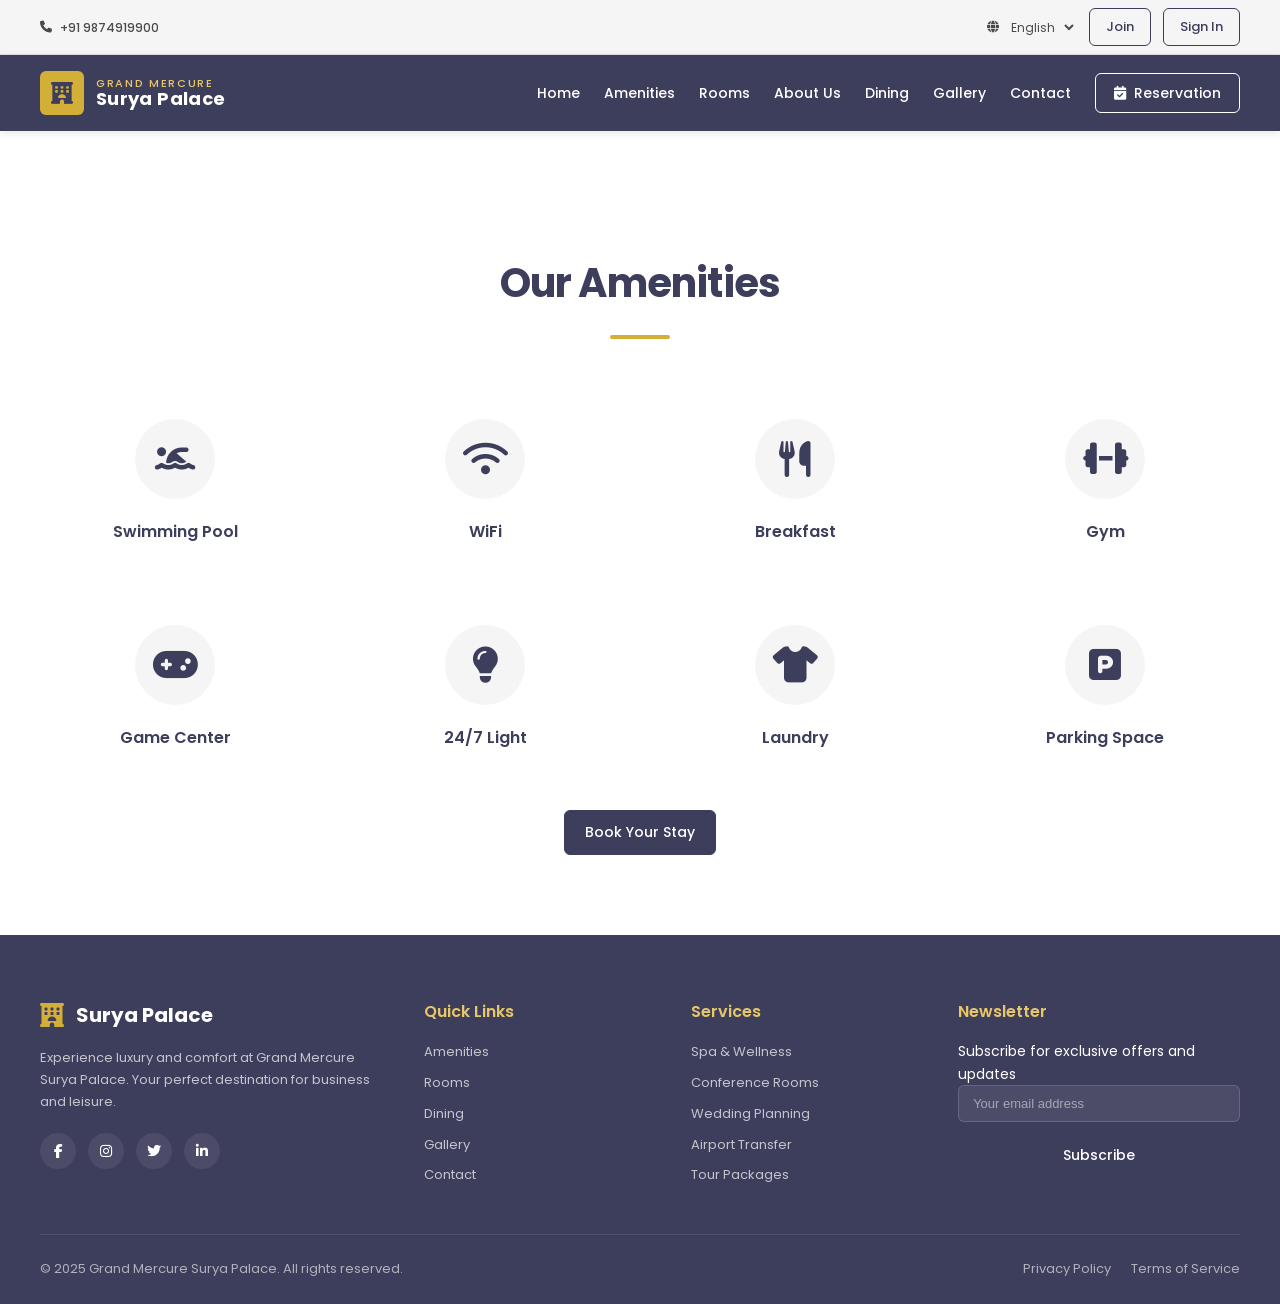
<file: amenities.html>
<!doctype html>
<html lang="en">
  <head>
    <meta charset="UTF-8" />
    <meta name="viewport" content="width=device-width, initial-scale=1.0" />
    <title>Amenities - Grand Mercure Surya Palace</title>
    <link rel="preconnect" href="https://fonts.googleapis.com" />
    <link rel="preconnect" href="https://fonts.gstatic.com" crossorigin />
    <link
      href="https://fonts.googleapis.com/css2?family=Poppins:wght@300;400;500;600;700&display=swap"
      rel="stylesheet"
    />
    <link
      rel="stylesheet"
      href="https://cdnjs.cloudflare.com/ajax/libs/font-awesome/6.4.0/css/all.min.css"
    />
    <link rel="stylesheet" href="style.css" />
  </head>
  <body>
    <!-- Top Bar -->
    <div class="top-bar">
      <div class="container top-bar-inner">
        <div class="top-bar-left">
          <a href="tel:+919874919900" class="phone-link">
            <i class="fas fa-phone"></i>
            +91 9874919900
          </a>
        </div>
        <div class="top-bar-right">
          <div class="language-selector">
            <i class="fas fa-globe"></i>
            <select aria-label="Select language">
              <option value="en">English</option>
              <option value="hi">Hindi</option>
              <option value="gu">Gujarati</option>
            </select>
          </div>
          <button class="btn btn-outline btn-sm">Join</button>
          <button class="btn btn-outline btn-sm">Sign In</button>
        </div>
      </div>
    </div>

    <!-- Main Header & Navigation -->
    <header class="main-header">
      <div class="container header-inner">
        <a href="index.html" class="logo">
          <span class="logo-icon"><i class="fas fa-hotel"></i></span>
          <span class="logo-text">
            <span class="logo-brand">Grand Mercure</span>
            <span class="logo-name">Surya Palace</span>
          </span>
        </a>
        <nav class="main-nav" id="mainNav">
          <a href="index.html" class="nav-link">Home</a>
          <a href="amenities.html" class="nav-link">Amenities</a>
          <a href="accommodation.html" class="nav-link">Rooms</a>
          <a href="services.html" class="nav-link">About Us</a>
          <a href="dining.html" class="nav-link">Dining</a>
          <a href="gallery.html" class="nav-link">Gallery</a>
          <a href="contact.html" class="nav-link">Contact</a>
          <a href="index.html#booking" class="btn btn-reservation">
            <i class="fas fa-calendar-check"></i>
            Reservation
          </a>
        </nav>
        <button
          class="mobile-menu-btn"
          id="mobileMenuBtn"
          aria-label="Toggle menu"
          aria-expanded="false"
        >
          <span class="hamburger"></span>
        </button>
      </div>
    </header>

    <!-- Our Amenities Section -->
    <section class="section amenities-section" id="amenities">
      <div class="container">
        <div class="section-header">
          <h2 class="section-title">Our Amenities</h2>
          <div class="title-underline"></div>
        </div>
        <div class="amenities-grid">
          <div class="amenity-card">
            <div class="amenity-icon">
              <i class="fas fa-person-swimming"></i>
            </div>
            <span class="amenity-label">Swimming Pool</span>
          </div>
          <div class="amenity-card">
            <div class="amenity-icon">
              <i class="fas fa-wifi"></i>
            </div>
            <span class="amenity-label">WiFi</span>
          </div>
          <div class="amenity-card">
            <div class="amenity-icon">
              <i class="fas fa-utensils"></i>
            </div>
            <span class="amenity-label">Breakfast</span>
          </div>
          <div class="amenity-card">
            <div class="amenity-icon">
              <i class="fas fa-dumbbell"></i>
            </div>
            <span class="amenity-label">Gym</span>
          </div>
          <div class="amenity-card">
            <div class="amenity-icon">
              <i class="fas fa-gamepad"></i>
            </div>
            <span class="amenity-label">Game Center</span>
          </div>
          <div class="amenity-card">
            <div class="amenity-icon">
              <i class="fas fa-lightbulb"></i>
            </div>
            <span class="amenity-label">24/7 Light</span>
          </div>
          <div class="amenity-card">
            <div class="amenity-icon">
              <i class="fas fa-shirt"></i>
            </div>
            <span class="amenity-label">Laundry</span>
          </div>
          <div class="amenity-card">
            <div class="amenity-icon">
              <i class="fas fa-square-parking"></i>
            </div>
            <span class="amenity-label">Parking Space</span>
          </div>
        </div>
        <div class="section-cta">
          <a href="index.html#booking" class="btn btn-primary">Book Your Stay</a>
        </div>
      </div>
    </section>

    <!-- Footer -->
    <footer class="site-footer">
      <div class="container">
        <div class="footer-grid">
          <div class="footer-col">
            <div class="footer-logo">
              <i class="fas fa-hotel"></i>
              <span>Surya Palace</span>
            </div>
            <p class="footer-desc">
              Experience luxury and comfort at Grand Mercure Surya Palace. Your
              perfect destination for business and leisure.
            </p>
            <div class="footer-social">
              <a href="#" aria-label="Facebook"><i class="fab fa-facebook-f"></i></a>
              <a href="#" aria-label="Instagram"><i class="fab fa-instagram"></i></a>
              <a href="#" aria-label="Twitter"><i class="fab fa-twitter"></i></a>
              <a href="#" aria-label="LinkedIn"><i class="fab fa-linkedin-in"></i></a>
            </div>
          </div>
          <div class="footer-col">
            <h4>Quick Links</h4>
            <ul class="footer-links">
              <li><a href="amenities.html">Amenities</a></li>
              <li><a href="accommodation.html">Rooms</a></li>
              <li><a href="dining.html">Dining</a></li>
              <li><a href="gallery.html">Gallery</a></li>
              <li><a href="contact.html">Contact</a></li>
            </ul>
          </div>
          <div class="footer-col">
            <h4>Services</h4>
            <ul class="footer-links">
              <li><a href="#">Spa & Wellness</a></li>
              <li><a href="#">Conference Rooms</a></li>
              <li><a href="#">Wedding Planning</a></li>
              <li><a href="#">Airport Transfer</a></li>
              <li><a href="#">Tour Packages</a></li>
            </ul>
          </div>
          <div class="footer-col">
            <h4>Newsletter</h4>
            <p>Subscribe for exclusive offers and updates</p>
            <form class="newsletter-form">
              <input type="email" placeholder="Your email address" required />
              <button type="submit" class="btn btn-primary">Subscribe</button>
            </form>
          </div>
        </div>
        <div class="footer-bottom">
          <p>&copy; 2025 Grand Mercure Surya Palace. All rights reserved.</p>
          <div class="footer-legal">
            <a href="#">Privacy Policy</a>
            <a href="#">Terms of Service</a>
          </div>
        </div>
      </div>
    </footer>

    <script src="script.js"></script>
  </body>
</html>
</file>
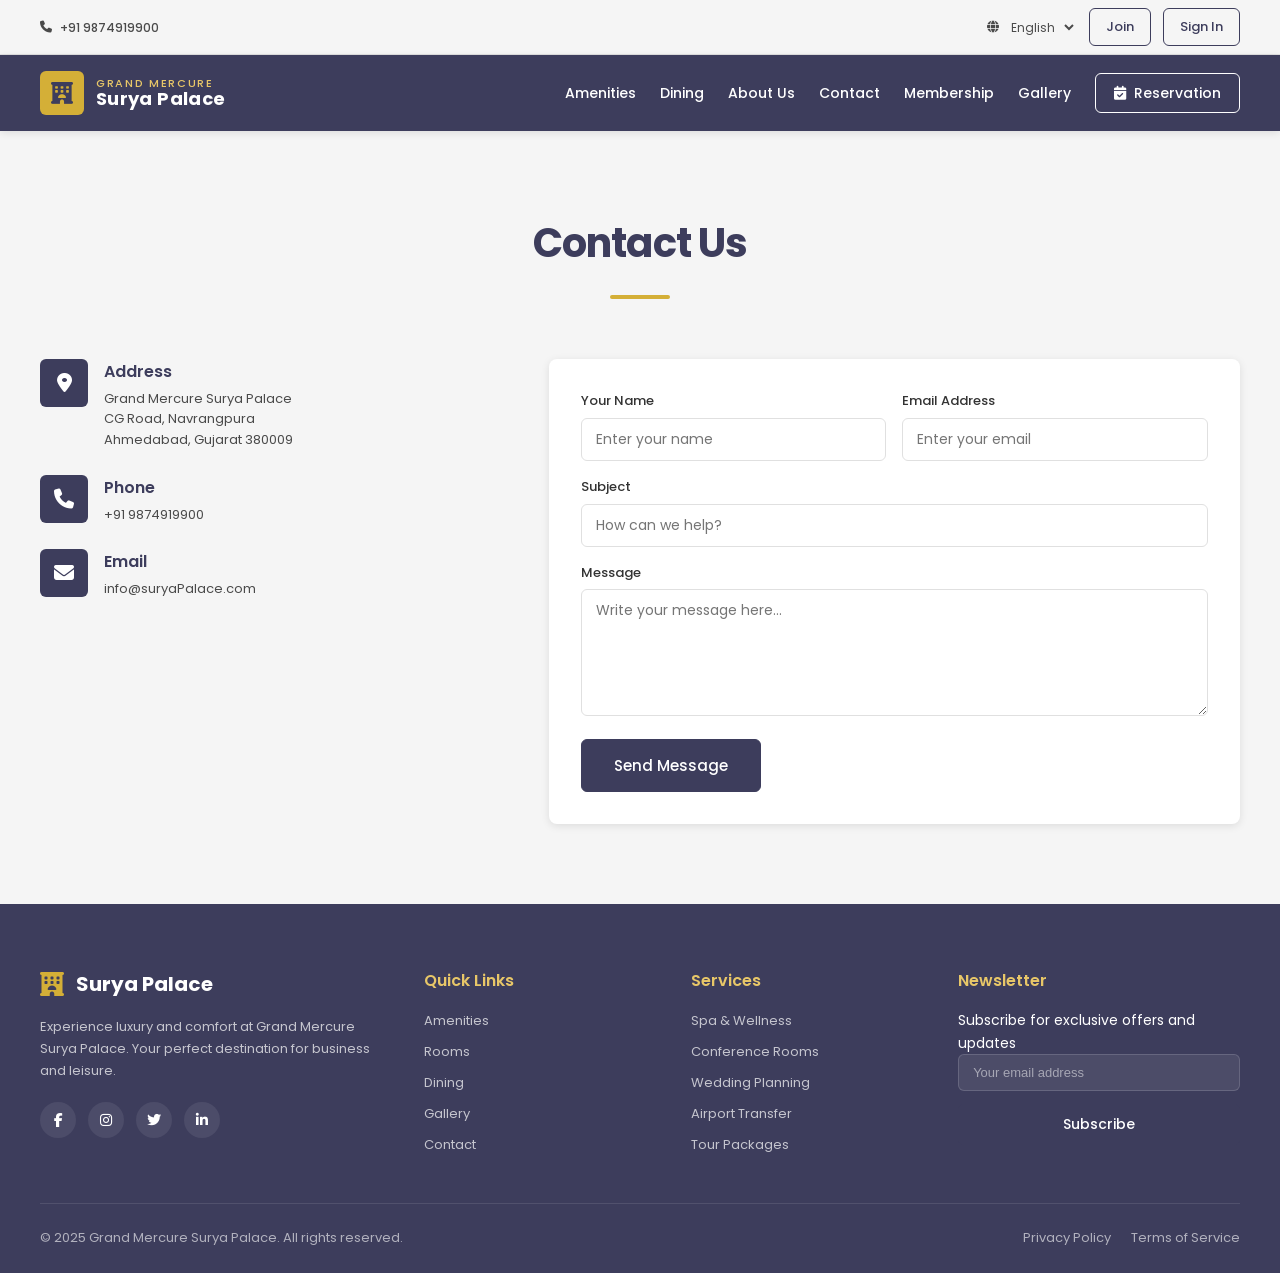
<file: contact.html>
<!doctype html>
<html lang="en">
  <head>
    <meta charset="UTF-8" />
    <meta name="viewport" content="width=device-width, initial-scale=1.0" />
    <title>Contact Us - Grand Mercure Surya Palace</title>
    <link rel="preconnect" href="https://fonts.googleapis.com" />
    <link rel="preconnect" href="https://fonts.gstatic.com" crossorigin />
    <link
      href="https://fonts.googleapis.com/css2?family=Poppins:wght@300;400;500;600;700&display=swap"
      rel="stylesheet"
    />
    <link
      rel="stylesheet"
      href="https://cdnjs.cloudflare.com/ajax/libs/font-awesome/6.4.0/css/all.min.css"
    />
    <link rel="stylesheet" href="style.css" />
  </head>
  <body>
    <!-- Top Bar -->
    <div class="top-bar">
      <div class="container top-bar-inner">
        <div class="top-bar-left">
          <a href="tel:+919874919900" class="phone-link">
            <i class="fas fa-phone"></i>
            +91 9874919900
          </a>
        </div>
        <div class="top-bar-right">
          <div class="language-selector">
            <i class="fas fa-globe"></i>
            <select aria-label="Select language">
              <option value="en">English</option>
              <option value="hi">Hindi</option>
              <option value="gu">Gujarati</option>
            </select>
          </div>
          <button class="btn btn-outline btn-sm">Join</button>
          <button class="btn btn-outline btn-sm">Sign In</button>
        </div>
      </div>
    </div>

    <!-- Main Header & Navigation -->
    <header class="main-header">
      <div class="container header-inner">
        <a href="#" class="logo">
          <span class="logo-icon"><i class="fas fa-hotel"></i></span>
          <span class="logo-text">
            <span class="logo-brand">Grand Mercure</span>
            <span class="logo-name">Surya Palace</span>
          </span>
        </a>
        <nav class="main-nav" id="mainNav">
          <a href="#amenities" class="nav-link">Amenities</a>
          <a href="#dining" class="nav-link">Dining</a>
          <a href="#about" class="nav-link">About Us</a>
          <a href="#contact" class="nav-link">Contact</a>
          <a href="#membership" class="nav-link">Membership</a>
          <a href="#gallery" class="nav-link">Gallery</a>
          <a href="#booking" class="btn btn-reservation">
            <i class="fas fa-calendar-check"></i>
            Reservation
          </a>
        </nav>
        <button
          class="mobile-menu-btn"
          id="mobileMenuBtn"
          aria-label="Toggle menu"
          aria-expanded="false"
        >
          <span class="hamburger"></span>
        </button>
      </div>
    </header>

    <!-- Contact Section -->
    <section class="section contact-section" id="contact">
      <div class="container">
        <div class="section-header">
          <h2 class="section-title">Contact Us</h2>
          <div class="title-underline"></div>
        </div>
        <div class="contact-grid">
          <div class="contact-info">
            <div class="contact-item">
              <div class="contact-icon">
                <i class="fas fa-location-dot"></i>
              </div>
              <div class="contact-details">
                <h4>Address</h4>
                <p>
                  Grand Mercure Surya Palace<br />
                  CG Road, Navrangpura<br />
                  Ahmedabad, Gujarat 380009
                </p>
              </div>
            </div>
            <div class="contact-item">
              <div class="contact-icon">
                <i class="fas fa-phone"></i>
              </div>
              <div class="contact-details">
                <h4>Phone</h4>
                <p>+91 9874919900</p>
              </div>
            </div>
            <div class="contact-item">
              <div class="contact-icon">
                <i class="fas fa-envelope"></i>
              </div>
              <div class="contact-details">
                <h4>Email</h4>
                <p>info@suryaPalace.com</p>
              </div>
            </div>
          </div>
          <div class="contact-form">
            <form id="contactForm">
              <div class="form-row">
                <div class="form-group">
                  <label for="contact-name">Your Name</label>
                  <input
                    type="text"
                    id="contact-name"
                    placeholder="Enter your name"
                    required
                  />
                </div>
                <div class="form-group">
                  <label for="contact-email">Email Address</label>
                  <input
                    type="email"
                    id="contact-email"
                    placeholder="Enter your email"
                    required
                  />
                </div>
              </div>
              <div class="form-group">
                <label for="contact-subject">Subject</label>
                <input
                  type="text"
                  id="contact-subject"
                  placeholder="How can we help?"
                  required
                />
              </div>
              <div class="form-group">
                <label for="contact-message">Message</label>
                <textarea
                  id="contact-message"
                  rows="5"
                  placeholder="Write your message here..."
                  required
                ></textarea>
              </div>
              <button type="submit" class="btn btn-primary btn-lg">
                Send Message
              </button>
            </form>
          </div>
        </div>
      </div>
    </section>

    <!-- Footer -->
    <footer class="site-footer">
      <div class="container">
        <div class="footer-grid">
          <div class="footer-col">
            <div class="footer-logo">
              <i class="fas fa-hotel"></i>
              <span>Surya Palace</span>
            </div>
            <p class="footer-desc">
              Experience luxury and comfort at Grand Mercure Surya Palace. Your
              perfect destination for business and leisure.
            </p>
            <div class="footer-social">
              <a href="#" aria-label="Facebook"><i class="fab fa-facebook-f"></i></a>
              <a href="#" aria-label="Instagram"><i class="fab fa-instagram"></i></a>
              <a href="#" aria-label="Twitter"><i class="fab fa-twitter"></i></a>
              <a href="#" aria-label="LinkedIn"><i class="fab fa-linkedin-in"></i></a>
            </div>
          </div>
          <div class="footer-col">
            <h4>Quick Links</h4>
            <ul class="footer-links">
              <li><a href="#amenities">Amenities</a></li>
              <li><a href="#accommodation">Rooms</a></li>
              <li><a href="#dining">Dining</a></li>
              <li><a href="#gallery">Gallery</a></li>
              <li><a href="#contact">Contact</a></li>
            </ul>
          </div>
          <div class="footer-col">
            <h4>Services</h4>
            <ul class="footer-links">
              <li><a href="#">Spa & Wellness</a></li>
              <li><a href="#">Conference Rooms</a></li>
              <li><a href="#">Wedding Planning</a></li>
              <li><a href="#">Airport Transfer</a></li>
              <li><a href="#">Tour Packages</a></li>
            </ul>
          </div>
          <div class="footer-col">
            <h4>Newsletter</h4>
            <p>Subscribe for exclusive offers and updates</p>
            <form class="newsletter-form">
              <input type="email" placeholder="Your email address" required />
              <button type="submit" class="btn btn-primary">Subscribe</button>
            </form>
          </div>
        </div>
        <div class="footer-bottom">
          <p>&copy; 2025 Grand Mercure Surya Palace. All rights reserved.</p>
          <div class="footer-legal">
            <a href="#">Privacy Policy</a>
            <a href="#">Terms of Service</a>
          </div>
        </div>
      </div>
    </footer>

    <script src="script.js"></script>
  </body>
</html>
</file>
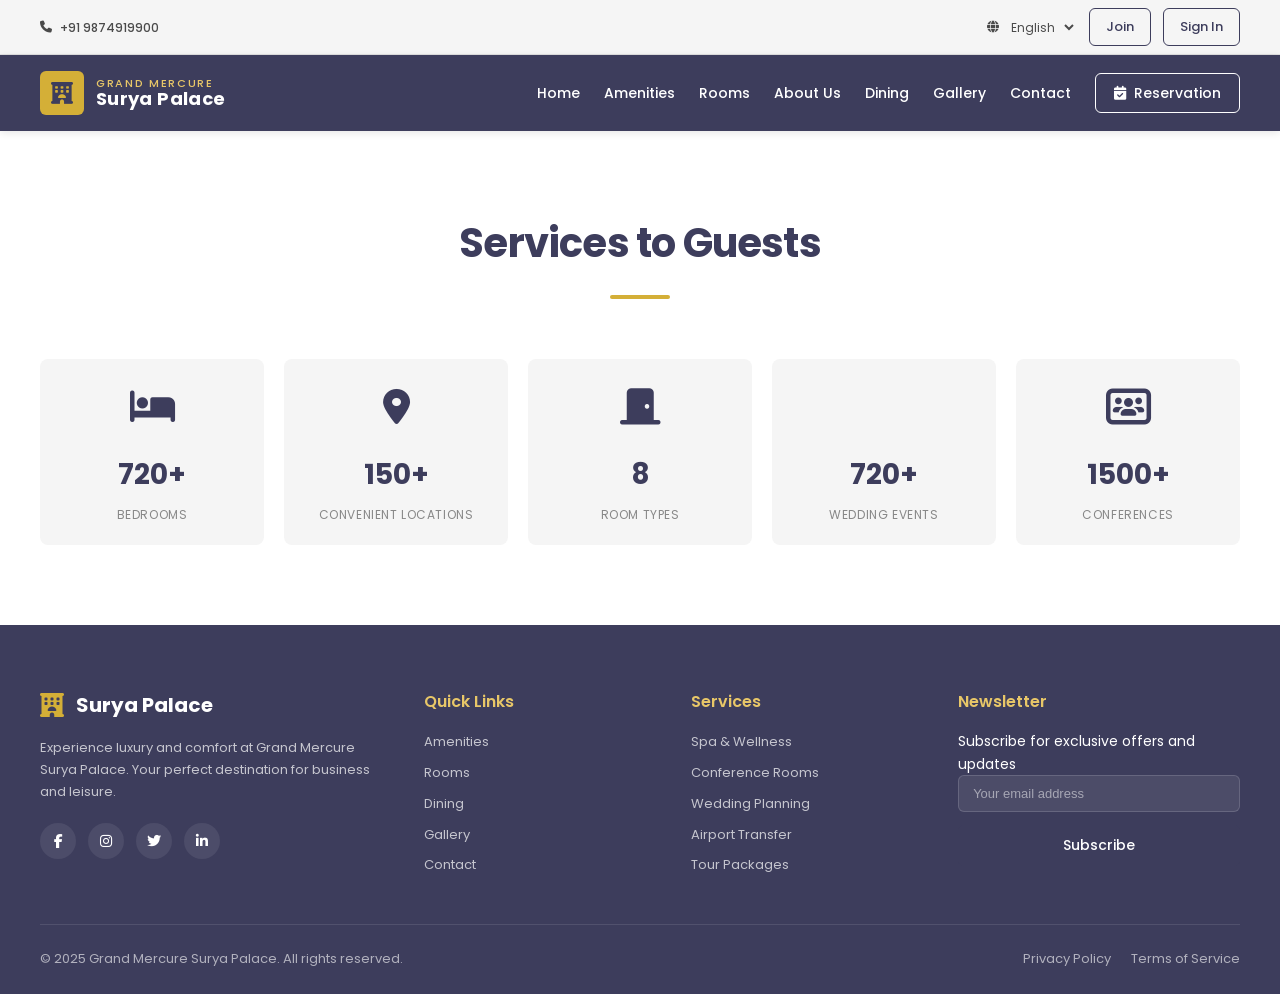
<file: services.html>
<!doctype html>
<html lang="en">
  <head>
    <meta charset="UTF-8" />
    <meta name="viewport" content="width=device-width, initial-scale=1.0" />
    <title>Services - Grand Mercure Surya Palace</title>
    <link rel="preconnect" href="https://fonts.googleapis.com" />
    <link rel="preconnect" href="https://fonts.gstatic.com" crossorigin />
    <link
      href="https://fonts.googleapis.com/css2?family=Poppins:wght@300;400;500;600;700&display=swap"
      rel="stylesheet"
    />
    <link
      rel="stylesheet"
      href="https://cdnjs.cloudflare.com/ajax/libs/font-awesome/6.4.0/css/all.min.css"
    />
    <link rel="stylesheet" href="style.css" />
  </head>
  <body>
    <!-- Top Bar -->
    <div class="top-bar">
      <div class="container top-bar-inner">
        <div class="top-bar-left">
          <a href="tel:+919874919900" class="phone-link">
            <i class="fas fa-phone"></i>
            +91 9874919900
          </a>
        </div>
        <div class="top-bar-right">
          <div class="language-selector">
            <i class="fas fa-globe"></i>
            <select aria-label="Select language">
              <option value="en">English</option>
              <option value="hi">Hindi</option>
              <option value="gu">Gujarati</option>
            </select>
          </div>
          <button class="btn btn-outline btn-sm">Join</button>
          <button class="btn btn-outline btn-sm">Sign In</button>
        </div>
      </div>
    </div>

    <!-- Main Header & Navigation -->
    <header class="main-header">
      <div class="container header-inner">
        <a href="index.html" class="logo">
          <span class="logo-icon"><i class="fas fa-hotel"></i></span>
          <span class="logo-text">
            <span class="logo-brand">Grand Mercure</span>
            <span class="logo-name">Surya Palace</span>
          </span>
        </a>
        <nav class="main-nav" id="mainNav">
          <a href="index.html" class="nav-link">Home</a>
          <a href="amenities.html" class="nav-link">Amenities</a>
          <a href="accommodation.html" class="nav-link">Rooms</a>
          <a href="services.html" class="nav-link">About Us</a>
          <a href="dining.html" class="nav-link">Dining</a>
          <a href="gallery.html" class="nav-link">Gallery</a>
          <a href="contact.html" class="nav-link">Contact</a>
          <a href="#booking" class="btn btn-reservation">
            <i class="fas fa-calendar-check"></i>
            Reservation
          </a>
        </nav>
        <button
          class="mobile-menu-btn"
          id="mobileMenuBtn"
          aria-label="Toggle menu"
          aria-expanded="false"
        >
          <span class="hamburger"></span>
        </button>
      </div>
    </header>

    <!-- Services Section -->
    <section class="section services-section" id="about">
      <div class="container">
        <div class="section-header">
          <h2 class="section-title">Services to Guests</h2>
          <div class="title-underline"></div>
        </div>
        <div class="services-grid">
          <div class="service-card">
            <div class="service-icon">
              <i class="fas fa-bed"></i>
            </div>
            <div class="service-number">720+</div>
            <div class="service-label">Bedrooms</div>
          </div>
          <div class="service-card">
            <div class="service-icon">
              <i class="fas fa-map-marker-alt"></i>
            </div>
            <div class="service-number">150+</div>
            <div class="service-label">Convenient Locations</div>
          </div>
          <div class="service-card">
            <div class="service-icon">
              <i class="fas fa-door-closed"></i>
            </div>
            <div class="service-number">8</div>
            <div class="service-label">Room Types</div>
          </div>
          <div class="service-card">
            <div class="service-icon">
              <i class="fas fa-rings-wedding"></i>
            </div>
            <div class="service-number">720+</div>
            <div class="service-label">Wedding Events</div>
          </div>
          <div class="service-card">
            <div class="service-icon">
              <i class="fas fa-users-rectangle"></i>
            </div>
            <div class="service-number">1500+</div>
            <div class="service-label">Conferences</div>
          </div>
        </div>
      </div>
    </section>

    <!-- Footer -->
    <footer class="site-footer">
      <div class="container">
        <div class="footer-grid">
          <div class="footer-col">
            <div class="footer-logo">
              <i class="fas fa-hotel"></i>
              <span>Surya Palace</span>
            </div>
            <p class="footer-desc">
              Experience luxury and comfort at Grand Mercure Surya Palace. Your
              perfect destination for business and leisure.
            </p>
            <div class="footer-social">
              <a href="#" aria-label="Facebook"><i class="fab fa-facebook-f"></i></a>
              <a href="#" aria-label="Instagram"><i class="fab fa-instagram"></i></a>
              <a href="#" aria-label="Twitter"><i class="fab fa-twitter"></i></a>
              <a href="#" aria-label="LinkedIn"><i class="fab fa-linkedin-in"></i></a>
            </div>
          </div>
          <div class="footer-col">
            <h4>Quick Links</h4>
            <ul class="footer-links">
              <li><a href="amenities.html">Amenities</a></li>
              <li><a href="accommodation.html">Rooms</a></li>
              <li><a href="dining.html">Dining</a></li>
              <li><a href="gallery.html">Gallery</a></li>
              <li><a href="contact.html">Contact</a></li>
            </ul>
          </div>
          <div class="footer-col">
            <h4>Services</h4>
            <ul class="footer-links">
              <li><a href="#">Spa & Wellness</a></li>
              <li><a href="#">Conference Rooms</a></li>
              <li><a href="#">Wedding Planning</a></li>
              <li><a href="#">Airport Transfer</a></li>
              <li><a href="#">Tour Packages</a></li>
            </ul>
          </div>
          <div class="footer-col">
            <h4>Newsletter</h4>
            <p>Subscribe for exclusive offers and updates</p>
            <form class="newsletter-form">
              <input type="email" placeholder="Your email address" required />
              <button type="submit" class="btn btn-primary">Subscribe</button>
            </form>
          </div>
        </div>
        <div class="footer-bottom">
          <p>&copy; 2025 Grand Mercure Surya Palace. All rights reserved.</p>
          <div class="footer-legal">
            <a href="#">Privacy Policy</a>
            <a href="#">Terms of Service</a>
          </div>
        </div>
      </div>
    </footer>

    <script src="script.js"></script>
  </body>
</html>
</file>
<file: style.css>
/* ─────────────────────────────────────────────────────────
   GRAND MERCURE SURYA PALACE - Design System
   ───────────────────────────────────────────────────────── */

/* ─── Reset & Base ─────────────────────────────────── */
*, *::before, *::after { box-sizing: border-box; margin: 0; padding: 0; }
html { scroll-behavior: smooth; -webkit-font-smoothing: antialiased; -moz-osx-font-smoothing: grayscale; }
body {
  font-family: 'Poppins', system-ui, -apple-system, sans-serif;
  font-size: 14px;
  line-height: 1.6;
  color: #4A4A4A;
  background: #FFFFFF;
}
img { display: block; max-width: 100%; height: auto; }
a { text-decoration: none; color: inherit; transition: color 0.3s ease; }
ul { list-style: none; }
button { font-family: inherit; cursor: pointer; border: none; background: none; }

/* ─── Design Tokens ───────────────────────────────── */
:root {
  /* Colors */
  --blue:           #2B5A8D;
  --blue-dark:      #1E4068;
  --navy:           #3D3D5C;
  --gold:           #D4AF37;
  --gold-light:     #E8C768;
  --gray-light:     #F5F5F5;
  --gray-medium:    #E0E0E0;
  --white:          #FFFFFF;
  --text-dark:      #333333;
  --text-body:      #4A4A4A;
  --text-muted:     #888888;

  /* Shadows */
  --shadow-sm:      0 2px 4px rgba(0,0,0,0.06);
  --shadow-md:      0 2px 8px rgba(0,0,0,0.1);
  --shadow-lg:      0 4px 16px rgba(0,0,0,0.12);
  --shadow-xl:      0 8px 24px rgba(0,0,0,0.15);

  /* Radius */
  --radius-sm:      4px;
  --radius-md:      6px;
  --radius-lg:      8px;
  --radius-xl:      12px;

  /* Spacing */
  --sp-2: 8px; --sp-3: 12px; --sp-4: 16px;
  --sp-5: 20px; --sp-6: 24px; --sp-8: 32px;
  --sp-10: 40px; --sp-12: 48px; --sp-16: 64px;
  --sp-20: 80px; --sp-24: 96px;

  /* Transitions */
  --transition:     0.3s ease;
}

/* ─── Container ───────────────────────────────────── */
.container {
  width: 100%;
  max-width: 1280px;
  margin: 0 auto;
  padding: 0 40px;
}

/* ─── Section ─────────────────────────────────────── */
.section { padding: var(--sp-20) 0; }
.section-header { text-align: center; margin-bottom: 60px; }
.section-title {
  font-size: clamp(28px, 4vw, 40px);
  font-weight: 700;
  color: var(--navy);
  margin-bottom: var(--sp-5);
  letter-spacing: -0.02em;
}
.title-underline {
  width: 60px;
  height: 4px;
  background: var(--gold);
  margin: 0 auto;
  border-radius: 2px;
}
.section-cta { text-align: center; margin-top: var(--sp-10); }

/* ─── Buttons ─────────────────────────────────────── */
.btn {
  display: inline-flex;
  align-items: center;
  justify-content: center;
  gap: var(--sp-2);
  padding: 10px 20px;
  font-size: 14px;
  font-weight: 500;
  border-radius: var(--radius-md);
  cursor: pointer;
  transition: all var(--transition);
  border: 1.5px solid transparent;
  white-space: nowrap;
}
.btn:active { transform: scale(0.97); }
.btn-sm { padding: 8px 16px; font-size: 13px; }
.btn-lg { padding: 14px 32px; font-size: 15px; }
.btn-primary {
  background: var(--navy);
  color: var(--white);
  border-color: var(--navy);
}
.btn-primary:hover {
  background: var(--blue);
  border-color: var(--blue);
  box-shadow: var(--shadow-md);
}
.btn-outline {
  background: transparent;
  color: var(--navy);
  border-color: var(--navy);
}
.btn-outline:hover {
  background: var(--navy);
  color: var(--white);
}

/* ─── Top Bar ─────────────────────────────────────── */
.top-bar {
  background: var(--gray-light);
  border-bottom: 1px solid var(--gray-medium);
  font-size: 12px;
  padding: var(--sp-2) 0;
}
.top-bar-inner {
  display: flex;
  justify-content: space-between;
  align-items: center;
  gap: var(--sp-4);
}
.phone-link {
  display: inline-flex;
  align-items: center;
  gap: var(--sp-2);
  color: var(--text-body);
  font-weight: 500;
}
.phone-link:hover { color: var(--blue); }
.top-bar-right {
  display: flex;
  align-items: center;
  gap: var(--sp-3);
}
.language-selector {
  display: flex;
  align-items: center;
  gap: var(--sp-2);
  color: var(--text-body);
}
.language-selector select {
  border: none;
  background: transparent;
  font-family: inherit;
  font-size: 12px;
  color: var(--text-body);
  cursor: pointer;
  outline: none;
}

/* ─── Main Header ─────────────────────────────────── */
.main-header {
  background: var(--navy);
  padding: var(--sp-4) 0;
  position: sticky;
  top: 0;
  z-index: 100;
  box-shadow: var(--shadow-md);
}
.header-inner {
  display: flex;
  align-items: center;
  justify-content: space-between;
  gap: var(--sp-6);
}
.logo {
  display: flex;
  align-items: center;
  gap: var(--sp-3);
  color: var(--white);
}
.logo-icon {
  width: 44px;
  height: 44px;
  background: var(--gold);
  color: var(--navy);
  display: flex;
  align-items: center;
  justify-content: center;
  border-radius: var(--radius-md);
  font-size: 22px;
}
.logo-text { display: flex; flex-direction: column; line-height: 1.1; }
.logo-brand {
  font-size: 11px;
  font-weight: 500;
  color: var(--gold-light);
  letter-spacing: 0.15em;
  text-transform: uppercase;
}
.logo-name {
  font-size: 18px;
  font-weight: 700;
  color: var(--white);
  letter-spacing: 0.02em;
}

.main-nav {
  display: flex;
  align-items: center;
  gap: var(--sp-6);
}
.nav-link {
  color: var(--white);
  font-size: 14px;
  font-weight: 500;
  padding: var(--sp-2) 0;
  position: relative;
  transition: color var(--transition);
}
.nav-link::after {
  content: '';
  position: absolute;
  bottom: 0; left: 0; right: 0;
  height: 2px;
  background: var(--gold);
  transform: scaleX(0);
  transition: transform var(--transition);
}
.nav-link:hover { color: var(--gold-light); }
.nav-link:hover::after { transform: scaleX(1); }

.btn-reservation {
  padding: 8px 18px;
  background: transparent;
  color: var(--white);
  border: 1.5px solid var(--white);
  border-radius: var(--radius-md);
  font-size: 14px;
  font-weight: 500;
  display: inline-flex;
  align-items: center;
  gap: var(--sp-2);
  transition: all var(--transition);
}
.btn-reservation:hover {
  background: var(--white);
  color: var(--navy);
}

/* Mobile Menu Button */
.mobile-menu-btn {
  display: none;
  width: 40px;
  height: 40px;
  flex-direction: column;
  justify-content: center;
  align-items: center;
  gap: 5px;
  background: transparent;
}
.hamburger {
  width: 24px;
  height: 2px;
  background: var(--white);
  border-radius: 2px;
  transition: all var(--transition);
  position: relative;
}
.hamburger::before,
.hamburger::after {
  content: '';
  position: absolute;
  left: 0;
  width: 24px;
  height: 2px;
  background: var(--white);
  border-radius: 2px;
  transition: all var(--transition);
}
.hamburger::before { top: -7px; }
.hamburger::after { top: 7px; }
.mobile-menu-btn.active .hamburger { background: transparent; }
.mobile-menu-btn.active .hamburger::before { top: 0; transform: rotate(45deg); }
.mobile-menu-btn.active .hamburger::after { top: 0; transform: rotate(-45deg); }

/* ─── Hero Section ────────────────────────────────── */
.hero {
  position: relative;
  min-height: 600px;
  background: 
    linear-gradient(rgba(0,0,0,0.45), rgba(0,0,0,0.45)),
    url('https://images.unsplash.com/photo-1566073771259-6a8506099945?w=1920&q=80') center/cover no-repeat;
  display: flex;
  flex-direction: column;
  align-items: center;
  justify-content: center;
  padding: 100px 40px 200px;
  color: var(--white);
  text-align: center;
}
.hero-overlay { display: none; }
.hero-content { position: relative; z-index: 2; max-width: 800px; }
.hero-title {
  font-size: clamp(32px, 5vw, 56px);
  font-weight: 700;
  line-height: 1.2;
  margin-bottom: var(--sp-4);
  text-shadow: 2px 2px 8px rgba(0,0,0,0.5);
  letter-spacing: -0.02em;
}
.hero-subtitle {
  font-size: clamp(15px, 1.5vw, 18px);
  font-weight: 300;
  opacity: 0.95;
  text-shadow: 1px 1px 4px rgba(0,0,0,0.5);
}

/* ─── Booking Form ────────────────────────────────── */
.booking-form-wrapper {
  position: absolute;
  bottom: -60px;
  left: 50%;
  transform: translateX(-50%);
  width: calc(100% - 80px);
  max-width: 1200px;
  background: var(--white);
  border-radius: var(--radius-lg);
  box-shadow: var(--shadow-lg);
  padding: var(--sp-6);
  z-index: 10;
}
.booking-form {
  display: grid;
  grid-template-columns: 1.2fr 1.5fr 1fr 1fr 1fr;
  gap: var(--sp-4);
  align-items: end;
}
.booking-field {
  display: flex;
  flex-direction: column;
  gap: 6px;
}
.booking-field label {
  font-size: 12px;
  font-weight: 600;
  color: var(--navy);
  display: flex;
  align-items: center;
  gap: 6px;
  text-transform: uppercase;
  letter-spacing: 0.05em;
}
.booking-field label i { color: var(--gold); font-size: 13px; }
.booking-field select,
.booking-field input {
  width: 100%;
  padding: 10px 12px;
  border: 1px solid var(--gray-medium);
  border-radius: var(--radius-md);
  font-family: inherit;
  font-size: 13px;
  color: var(--text-dark);
  background: var(--white);
  transition: border-color var(--transition), box-shadow var(--transition);
  outline: none;
}
.booking-field select:focus,
.booking-field input:focus {
  border-color: var(--blue);
  box-shadow: 0 0 0 3px rgba(43,90,141,0.1);
}
.date-range {
  display: flex;
  align-items: center;
  gap: 6px;
}
.date-range input { flex: 1; min-width: 0; }
.date-separator {
  font-size: 11px;
  color: var(--text-muted);
  text-transform: uppercase;
}
.booking-submit { align-self: end; }
.booking-submit .btn {
  width: 100%;
  padding: 11px 20px;
  font-size: 14px;
}

/* ─── Amenities Section ───────────────────────────── */
.amenities-section { background: var(--white); padding-top: 120px; }
.amenities-grid {
  display: grid;
  grid-template-columns: repeat(4, 1fr);
  gap: 40px;
}
.amenity-card {
  display: flex;
  flex-direction: column;
  align-items: center;
  text-align: center;
  padding: var(--sp-5) var(--sp-3);
  border-radius: var(--radius-lg);
  transition: all var(--transition);
}
.amenity-card:hover {
  background: var(--gray-light);
  transform: translateY(-4px);
}
.amenity-icon {
  width: 80px;
  height: 80px;
  display: flex;
  align-items: center;
  justify-content: center;
  background: var(--gray-light);
  color: var(--navy);
  border-radius: 50%;
  font-size: 36px;
  margin-bottom: var(--sp-5);
  transition: all var(--transition);
}
.amenity-card:hover .amenity-icon {
  background: var(--navy);
  color: var(--white);
}
.amenity-label {
  font-size: 16px;
  font-weight: 600;
  color: var(--navy);
}

/* ─── Accommodation Section ───────────────────────── */
.accommodation-section { background: var(--gray-light); }
.accommodation-grid {
  display: grid;
  grid-template-columns: repeat(3, 1fr);
  gap: var(--sp-5);
}
.room-card {
  background: var(--white);
  border-radius: var(--radius-lg);
  overflow: hidden;
  box-shadow: var(--shadow-md);
  transition: all var(--transition);
  display: flex;
  flex-direction: column;
}
.room-card:hover {
  transform: translateY(-6px);
  box-shadow: var(--shadow-xl);
}
.room-image {
  position: relative;
  height: 200px;
  overflow: hidden;
}
.room-image img {
  width: 100%;
  height: 100%;
  object-fit: cover;
  transition: transform 0.5s ease;
}
.room-card:hover .room-image img { transform: scale(1.05); }
.room-badge {
  position: absolute;
  top: var(--sp-3);
  left: var(--sp-3);
  background: var(--gold);
  color: var(--navy);
  padding: 4px 10px;
  border-radius: var(--radius-sm);
  font-size: 11px;
  font-weight: 600;
  text-transform: uppercase;
  letter-spacing: 0.05em;
}
.room-content {
  padding: var(--sp-5);
  display: flex;
  flex-direction: column;
  gap: var(--sp-3);
  flex: 1;
}
.room-title {
  font-size: 20px;
  font-weight: 600;
  color: var(--navy);
}
.room-description {
  font-size: 13px;
  color: var(--text-body);
  line-height: 1.6;
  flex: 1;
}
.room-footer {
  display: flex;
  justify-content: space-between;
  align-items: center;
  margin-top: var(--sp-3);
  padding-top: var(--sp-3);
  border-top: 1px solid var(--gray-medium);
}
.room-price {
  font-size: 18px;
  font-weight: 700;
  color: var(--blue);
}
.price-suffix { font-size: 12px; font-weight: 400; color: var(--text-muted); }

/* ─── Testimonials Section ────────────────────────── */
.testimonials-section {
  background: 
    linear-gradient(rgba(0,0,0,0.6), rgba(0,0,0,0.6)),
    url('https://images.unsplash.com/photo-1551882547-ff40c63fe5fa?w=1920&q=80') center/cover no-repeat;
  padding: var(--sp-20) 0;
}
.testimonial-card {
  background: rgba(255,255,255,0.95);
  border-radius: var(--radius-lg);
  padding: var(--sp-8);
  display: flex;
  gap: var(--sp-8);
  align-items: center;
  max-width: 900px;
  margin: 0 auto;
  box-shadow: var(--shadow-xl);
}
.testimonial-profile {
  flex-shrink: 0;
  width: 120px;
  height: 120px;
  border-radius: var(--radius-lg);
  overflow: hidden;
  box-shadow: var(--shadow-md);
}
.testimonial-profile img {
  width: 100%;
  height: 100%;
  object-fit: cover;
}
.testimonial-content { flex: 1; }
.testimonial-title {
  font-size: 20px;
  font-weight: 700;
  color: var(--navy);
  margin-bottom: var(--sp-3);
}
.testimonial-quote {
  font-size: 14px;
  font-style: italic;
  color: var(--text-body);
  line-height: 1.7;
  margin-bottom: var(--sp-3);
  border: none;
  padding: 0;
}
.testimonial-author {
  font-size: 14px;
  font-weight: 700;
  color: var(--navy);
  margin-bottom: var(--sp-2);
}
.testimonial-rating {
  display: flex;
  gap: 2px;
  color: var(--gold);
  font-size: 14px;
}

/* ─── Services Section ───────────────────────────── */
.services-section { background: var(--white); }
.services-grid {
  display: grid;
  grid-template-columns: repeat(5, 1fr);
  gap: var(--sp-5);
}
.service-card {
  text-align: center;
  padding: var(--sp-5);
  background: var(--gray-light);
  border-radius: var(--radius-lg);
  transition: all var(--transition);
}
.service-card:hover {
  background: var(--navy);
  color: var(--white);
  transform: translateY(-4px);
}
.service-card:hover .service-icon { color: var(--gold); }
.service-card:hover .service-number { color: var(--white); }
.service-card:hover .service-label { color: rgba(255,255,255,0.8); }
.service-icon {
  font-size: 36px;
  color: var(--navy);
  margin-bottom: var(--sp-4);
  transition: color var(--transition);
}
.service-number {
  font-size: 28px;
  font-weight: 700;
  color: var(--navy);
  margin-bottom: var(--sp-2);
  transition: color var(--transition);
}
.service-label {
  font-size: 12px;
  color: var(--text-muted);
  text-transform: uppercase;
  letter-spacing: 0.05em;
  transition: color var(--transition);
}

/* ─── Dining Section ─────────────────────────────── */
.dining-section { background: var(--gray-light); }
.dining-grid {
  display: grid;
  grid-template-columns: repeat(3, 1fr);
  gap: var(--sp-5);
}
.restaurant-card {
  background: var(--white);
  border-radius: var(--radius-lg);
  overflow: hidden;
  box-shadow: var(--shadow-md);
  transition: all var(--transition);
}
.restaurant-card:hover {
  transform: translateY(-6px);
  box-shadow: var(--shadow-xl);
}
.restaurant-image {
  height: 200px;
  overflow: hidden;
}
.restaurant-image img {
  width: 100%;
  height: 100%;
  object-fit: cover;
  transition: transform 0.5s ease;
}
.restaurant-card:hover .restaurant-image img { transform: scale(1.05); }
.restaurant-content {
  padding: var(--sp-5);
}
.restaurant-name {
  font-size: 20px;
  font-weight: 600;
  color: var(--navy);
  margin-bottom: 4px;
}
.restaurant-cuisine {
  font-size: 12px;
  color: var(--gold);
  font-weight: 600;
  text-transform: uppercase;
  letter-spacing: 0.05em;
  margin-bottom: var(--sp-3);
}
.restaurant-description {
  font-size: 13px;
  color: var(--text-body);
  line-height: 1.6;
  margin-bottom: var(--sp-4);
}

/* ─── Gallery Section ────────────────────────────── */
.gallery-section { background: var(--white); }
.gallery-grid {
  display: grid;
  grid-template-columns: repeat(4, 1fr);
  gap: var(--sp-3);
}
.gallery-item {
  position: relative;
  aspect-ratio: 1;
  overflow: hidden;
  border-radius: var(--radius-md);
  cursor: pointer;
}
.gallery-item img {
  width: 100%;
  height: 100%;
  object-fit: cover;
  transition: transform 0.5s ease;
}
.gallery-item:hover img { transform: scale(1.08); }
.gallery-item::after {
  content: '';
  position: absolute;
  inset: 0;
  background: rgba(45,90,141,0);
  transition: background var(--transition);
}
.gallery-item:hover::after { background: rgba(45,90,141,0.2); }

/* ─── Contact Section ────────────────────────────── */
.contact-section { background: var(--gray-light); }
.contact-grid {
  display: grid;
  grid-template-columns: 1fr 1.5fr;
  gap: var(--sp-12);
}
.contact-info {
  display: flex;
  flex-direction: column;
  gap: var(--sp-6);
}
.contact-item {
  display: flex;
  gap: var(--sp-4);
  align-items: flex-start;
}
.contact-icon {
  flex-shrink: 0;
  width: 48px;
  height: 48px;
  background: var(--navy);
  color: var(--white);
  display: flex;
  align-items: center;
  justify-content: center;
  border-radius: var(--radius-md);
  font-size: 20px;
}
.contact-details h4 {
  font-size: 16px;
  font-weight: 600;
  color: var(--navy);
  margin-bottom: 4px;
}
.contact-details p {
  font-size: 13px;
  color: var(--text-body);
  line-height: 1.6;
}

.contact-form {
  background: var(--white);
  padding: var(--sp-8);
  border-radius: var(--radius-lg);
  box-shadow: var(--shadow-md);
}
.form-row {
  display: grid;
  grid-template-columns: 1fr 1fr;
  gap: var(--sp-4);
}
.form-group {
  margin-bottom: var(--sp-4);
}
.form-group label {
  display: block;
  font-size: 13px;
  font-weight: 500;
  color: var(--text-dark);
  margin-bottom: 6px;
}
.form-group input,
.form-group textarea {
  width: 100%;
  padding: 10px 14px;
  border: 1px solid var(--gray-medium);
  border-radius: var(--radius-md);
  font-family: inherit;
  font-size: 14px;
  color: var(--text-dark);
  transition: border-color var(--transition), box-shadow var(--transition);
  outline: none;
  resize: vertical;
}
.form-group input:focus,
.form-group textarea:focus {
  border-color: var(--blue);
  box-shadow: 0 0 0 3px rgba(43,90,141,0.1);
}

/* ─── Footer ──────────────────────────────────────── */
.site-footer {
  background: var(--navy);
  color: var(--white);
  padding: var(--sp-16) 0 var(--sp-6);
}
.footer-grid {
  display: grid;
  grid-template-columns: 1.5fr 1fr 1fr 1.2fr;
  gap: var(--sp-8);
  margin-bottom: var(--sp-10);
}
.footer-logo {
  display: flex;
  align-items: center;
  gap: var(--sp-3);
  font-size: 20px;
  font-weight: 700;
  margin-bottom: var(--sp-4);
}
.footer-logo i { color: var(--gold); font-size: 24px; }
.footer-desc {
  font-size: 13px;
  line-height: 1.7;
  color: rgba(255,255,255,0.7);
  margin-bottom: var(--sp-5);
}
.footer-social {
  display: flex;
  gap: var(--sp-3);
}
.footer-social a {
  width: 36px;
  height: 36px;
  display: flex;
  align-items: center;
  justify-content: center;
  background: rgba(255,255,255,0.08);
  color: var(--white);
  border-radius: 50%;
  transition: all var(--transition);
}
.footer-social a:hover {
  background: var(--gold);
  color: var(--navy);
}
.footer-col h4 {
  font-size: 16px;
  font-weight: 600;
  margin-bottom: var(--sp-4);
  color: var(--gold-light);
}
.footer-links li { margin-bottom: var(--sp-2); }
.footer-links a {
  font-size: 13px;
  color: rgba(255,255,255,0.7);
  transition: color var(--transition);
}
.footer-links a:hover { color: var(--gold); }
.newsletter-form {
  display: flex;
  flex-direction: column;
  gap: var(--sp-3);
}
.newsletter-form input {
  padding: 10px 14px;
  border: 1px solid rgba(255,255,255,0.15);
  background: rgba(255,255,255,0.08);
  color: var(--white);
  border-radius: var(--radius-md);
  font-size: 13px;
  outline: none;
}
.newsletter-form input::placeholder { color: rgba(255,255,255,0.5); }
.newsletter-form input:focus { border-color: var(--gold); }
.footer-bottom {
  padding-top: var(--sp-6);
  border-top: 1px solid rgba(255,255,255,0.1);
  display: flex;
  justify-content: space-between;
  align-items: center;
  flex-wrap: wrap;
  gap: var(--sp-3);
  font-size: 13px;
  color: rgba(255,255,255,0.6);
}
.footer-legal { display: flex; gap: var(--sp-5); }
.footer-legal a { color: rgba(255,255,255,0.6); }
.footer-legal a:hover { color: var(--gold); }

/* ─── Modals (Booking & Payment) ─────────────────── */
.modal {
  display: none;
  position: fixed;
  inset: 0;
  z-index: 1000;
  align-items: center;
  justify-content: center;
  padding: var(--sp-4);
  animation: fadeIn 0.3s ease;
}
.modal.open {
  display: flex;
}
@keyframes fadeIn {
  from { opacity: 0; }
  to { opacity: 1; }
}
.modal-overlay {
  position: absolute;
  inset: 0;
  background: rgba(20, 25, 45, 0.7);
  backdrop-filter: blur(4px);
  -webkit-backdrop-filter: blur(4px);
}
.modal-content {
  position: relative;
  background: var(--white);
  border-radius: var(--radius-xl);
  width: 100%;
  max-width: 900px;
  max-height: 90vh;
  display: flex;
  flex-direction: column;
  box-shadow: 0 25px 60px rgba(0,0,0,0.3);
  animation: slideUp 0.3s ease;
  overflow: hidden;
}
@keyframes slideUp {
  from { opacity: 0; transform: translateY(20px); }
  to { opacity: 1; transform: translateY(0); }
}
.modal-close {
  position: absolute;
  top: var(--sp-4);
  right: var(--sp-4);
  width: 36px;
  height: 36px;
  border-radius: 50%;
  background: var(--gray-light);
  color: var(--text-dark);
  font-size: 24px;
  line-height: 1;
  display: flex;
  align-items: center;
  justify-content: center;
  z-index: 10;
  transition: all var(--transition);
}
.modal-close:hover {
  background: var(--navy);
  color: var(--white);
  transform: rotate(90deg);
}
.modal-header {
  padding: var(--sp-6) var(--sp-8) var(--sp-4);
  border-bottom: 1px solid var(--gray-medium);
}
.modal-header h2 {
  font-size: 22px;
  font-weight: 700;
  color: var(--navy);
  display: flex;
  align-items: center;
  gap: var(--sp-3);
}
.modal-header h2 i {
  color: var(--gold);
  font-size: 24px;
}
.modal-body {
  padding: var(--sp-6) var(--sp-8);
  overflow-y: auto;
  flex: 1;
}
.modal-footer {
  padding: var(--sp-4) var(--sp-8) var(--sp-6);
  border-top: 1px solid var(--gray-medium);
  display: flex;
  justify-content: space-between;
  gap: var(--sp-3);
  background: var(--gray-light);
}

/* Booking Summary */
.booking-summary {
  background: linear-gradient(135deg, #f8f9fc 0%, #eef2f7 100%);
  border-radius: var(--radius-lg);
  padding: var(--sp-5);
  margin-bottom: var(--sp-6);
  border: 1px solid var(--gray-medium);
}
.booking-summary h3 {
  font-size: 16px;
  font-weight: 700;
  color: var(--navy);
  margin-bottom: var(--sp-4);
  text-transform: uppercase;
  letter-spacing: 0.05em;
}
.summary-room {
  display: flex;
  gap: var(--sp-4);
  align-items: center;
  padding-bottom: var(--sp-4);
  border-bottom: 1px solid var(--gray-medium);
  margin-bottom: var(--sp-4);
}
.summary-room img {
  width: 80px;
  height: 80px;
  border-radius: var(--radius-md);
  object-fit: cover;
}
.summary-room-info h4 {
  font-size: 16px;
  font-weight: 700;
  color: var(--navy);
  margin-bottom: 4px;
}
.summary-room-info p {
  font-size: 13px;
  color: var(--text-body);
  display: flex;
  align-items: center;
  gap: 6px;
}
.summary-room-info p i {
  color: var(--gold);
}
.summary-details,
.summary-pricing {
  display: flex;
  flex-direction: column;
  gap: var(--sp-2);
}
.summary-details {
  padding-bottom: var(--sp-3);
  margin-bottom: var(--sp-3);
  border-bottom: 1px dashed var(--gray-medium);
}
.summary-row {
  display: flex;
  justify-content: space-between;
  align-items: center;
  font-size: 13px;
  color: var(--text-body);
  padding: 4px 0;
}
.summary-row i {
  color: var(--gold);
  margin-right: 6px;
  width: 16px;
}
.summary-row.total {
  font-size: 18px;
  font-weight: 700;
  color: var(--navy);
  padding-top: var(--sp-3);
  border-top: 2px solid var(--navy);
  margin-top: 4px;
}
.summary-row.total span:last-child {
  color: var(--blue);
  font-size: 22px;
}

/* Guest Form */
.guest-form {
  margin-top: var(--sp-2);
}
.guest-form h3 {
  font-size: 16px;
  font-weight: 700;
  color: var(--navy);
  margin-bottom: var(--sp-4);
  display: flex;
  align-items: center;
  gap: var(--sp-2);
}
.guest-form h3 i {
  color: var(--gold);
}

/* Checkbox */
.checkbox-group {
  margin-top: var(--sp-3);
}
.checkbox-label {
  display: flex;
  align-items: flex-start;
  gap: 10px;
  font-size: 13px;
  color: var(--text-body);
  cursor: pointer;
  line-height: 1.5;
}
.checkbox-label input {
  display: none;
}
.checkmark {
  flex-shrink: 0;
  width: 18px;
  height: 18px;
  border: 1.5px solid var(--gray-medium);
  border-radius: 4px;
  position: relative;
  transition: all var(--transition);
  margin-top: 2px;
}
.checkbox-label input:checked + .checkmark {
  background: var(--navy);
  border-color: var(--navy);
}
.checkbox-label input:checked + .checkmark::after {
  content: '';
  position: absolute;
  left: 5px;
  top: 1px;
  width: 5px;
  height: 10px;
  border: solid var(--white);
  border-width: 0 2px 2px 0;
  transform: rotate(45deg);
}
.checkbox-label a {
  color: var(--blue);
  text-decoration: underline;
}
.checkbox-label a:hover {
  color: var(--navy);
}

/* Payment Modal */
.payment-modal-content {
  max-width: 560px;
}
.payment-amount-box {
  background: linear-gradient(135deg, var(--navy) 0%, var(--blue) 100%);
  color: var(--white);
  padding: var(--sp-5);
  border-radius: var(--radius-lg);
  display: flex;
  justify-content: space-between;
  align-items: center;
  margin-bottom: var(--sp-6);
}
.payment-amount-box span {
  font-size: 14px;
  opacity: 0.85;
}
.payment-amount-box strong {
  font-size: 28px;
  font-weight: 700;
}

/* Payment Tabs */
.payment-methods {
  margin-bottom: var(--sp-5);
}
.payment-tabs {
  display: grid;
  grid-template-columns: repeat(4, 1fr);
  gap: var(--sp-2);
  margin-bottom: var(--sp-5);
  background: var(--gray-light);
  padding: 4px;
  border-radius: var(--radius-md);
}
.payment-tab {
  padding: 10px 6px;
  border-radius: var(--radius-sm);
  font-size: 12px;
  font-weight: 600;
  color: var(--text-body);
  background: transparent;
  display: flex;
  flex-direction: column;
  align-items: center;
  gap: 4px;
  transition: all var(--transition);
  cursor: pointer;
}
.payment-tab i {
  font-size: 16px;
}
.payment-tab:hover {
  color: var(--navy);
}
.payment-tab.active {
  background: var(--white);
  color: var(--navy);
  box-shadow: var(--shadow-sm);
}

.payment-panel {
  display: none;
  animation: fadeIn 0.3s ease;
}
.payment-panel.active {
  display: block;
}

/* Card Input */
.card-input-wrapper {
  position: relative;
}
.card-icons {
  position: absolute;
  right: 12px;
  top: 50%;
  transform: translateY(-50%);
  display: flex;
  gap: 6px;
  font-size: 22px;
  color: var(--gray-medium);
}
.card-icons i.active {
  color: var(--navy);
}
#visaIcon.active { color: #1A1F71; }
#mastercardIcon.active { color: #EB001B; }

.payment-hint {
  display: flex;
  align-items: center;
  gap: 6px;
  font-size: 12px;
  color: var(--text-muted);
  margin-top: var(--sp-3);
  padding: 10px 12px;
  background: #f0f7ff;
  border-left: 3px solid var(--blue);
  border-radius: 4px;
}
.payment-hint i {
  color: var(--blue);
}

/* Pay Later Options */
.paylater-options {
  display: flex;
  flex-direction: column;
  gap: var(--sp-3);
}
.paylater-option {
  display: block;
  cursor: pointer;
}
.paylater-option input {
  display: none;
}
.paylater-card {
  display: flex;
  align-items: center;
  gap: var(--sp-4);
  padding: var(--sp-4);
  background: var(--white);
  border: 1.5px solid var(--gray-medium);
  border-radius: var(--radius-md);
  transition: all var(--transition);
}
.paylater-option input:checked + .paylater-card {
  border-color: var(--navy);
  background: linear-gradient(135deg, #f8f9fc 0%, #eef2f7 100%);
  box-shadow: 0 0 0 3px rgba(43, 90, 141, 0.1);
}
.paylater-logo {
  width: 48px;
  height: 48px;
  background: var(--gold);
  color: var(--navy);
  border-radius: var(--radius-md);
  display: flex;
  align-items: center;
  justify-content: center;
  font-size: 20px;
}
.paylater-info {
  display: flex;
  flex-direction: column;
  gap: 2px;
}
.paylater-info strong {
  font-size: 14px;
  color: var(--navy);
}
.paylater-info span {
  font-size: 12px;
  color: var(--text-muted);
}

.secure-badge {
  display: flex;
  align-items: center;
  justify-content: center;
  gap: var(--sp-2);
  padding: var(--sp-3);
  background: #f0f9f4;
  border-radius: var(--radius-md);
  color: #2d8049;
  font-size: 12px;
  font-weight: 600;
  margin-top: var(--sp-4);
}
.secure-badge i {
  font-size: 14px;
}

/* Confirmation Modal */
.confirmation-modal-content {
  max-width: 480px;
  text-align: center;
  padding: var(--sp-10) var(--sp-8) var(--sp-6);
}
.confirmation-icon {
  width: 90px;
  height: 90px;
  background: #f0f9f4;
  color: #2d8049;
  border-radius: 50%;
  display: flex;
  align-items: center;
  justify-content: center;
  font-size: 48px;
  margin: 0 auto var(--sp-5);
  animation: scaleIn 0.5s ease;
}
@keyframes scaleIn {
  0% { transform: scale(0); }
  60% { transform: scale(1.15); }
  100% { transform: scale(1); }
}
.confirmation-content h2 {
  font-size: 26px;
  font-weight: 700;
  color: var(--navy);
  margin-bottom: var(--sp-3);
}
.confirmation-message {
  font-size: 14px;
  color: var(--text-body);
  margin-bottom: var(--sp-5);
  line-height: 1.6;
}
.confirmation-details {
  background: var(--gray-light);
  border-radius: var(--radius-md);
  padding: var(--sp-4);
  margin-bottom: var(--sp-4);
  text-align: left;
}
.conf-row {
  display: flex;
  justify-content: space-between;
  align-items: center;
  padding: 6px 0;
  font-size: 13px;
  color: var(--text-body);
  border-bottom: 1px solid var(--gray-medium);
}
.conf-row:last-child { border-bottom: none; padding-top: var(--sp-3); margin-top: 4px; border-top: 2px solid var(--navy); }
.conf-row strong {
  color: var(--navy);
  font-weight: 600;
}
.conf-row:last-child strong {
  color: var(--blue);
  font-size: 18px;
}
.confirmation-note {
  display: flex;
  align-items: center;
  justify-content: center;
  gap: 6px;
  font-size: 12px;
  color: var(--text-muted);
  padding: var(--sp-3);
  background: #f0f7ff;
  border-radius: var(--radius-md);
}
.confirmation-note i {
  color: var(--blue);
}
.confirmation-modal-content .modal-footer {
  background: transparent;
  border-top: none;
  justify-content: center;
  padding-top: 0;
}
.confirmation-modal-content .modal-footer .btn {
  min-width: 160px;
}

/* Loading Spinner */
.btn-loader {
  display: inline-block;
  width: 16px;
  height: 16px;
  border: 2px solid rgba(255,255,255,0.3);
  border-top-color: var(--white);
  border-radius: 50%;
  animation: spin 0.8s linear infinite;
  margin-right: 8px;
  vertical-align: middle;
}
@keyframes spin {
  to { transform: rotate(360deg); }
}

/* Field error state */
.form-group.has-error input,
.form-group.has-error select,
.form-group.has-error textarea {
  border-color: #dc3545;
  background: #fff5f5;
}
.field-error {
  color: #dc3545;
  font-size: 12px;
  margin-top: 4px;
  display: block;
}

/* ─── Responsive ──────────────────────────────────── */
@media (max-width: 1024px) {
  .amenities-grid { grid-template-columns: repeat(3, 1fr); }
  .services-grid { grid-template-columns: repeat(3, 1fr); }
  .gallery-grid { grid-template-columns: repeat(3, 1fr); }
  .footer-grid { grid-template-columns: 1fr 1fr; }
  .booking-form { grid-template-columns: 1fr 1fr 1fr; }
  .booking-field:nth-child(4),
  .booking-field:nth-child(5) { grid-column: span 1; }
  .booking-submit { grid-column: 1 / -1; }
}
@media (max-width: 768px) {
  .container { padding: 0 24px; }
  .section { padding: var(--sp-12) 0; }
  .amenities-section { padding-top: 100px; }
  
  .top-bar { display: none; }
  
  .main-nav {
    position: fixed;
    top: 72px;
    right: -100%;
    width: 280px;
    height: calc(100vh - 72px);
    background: var(--navy);
    flex-direction: column;
    align-items: flex-start;
    padding: var(--sp-6);
    gap: var(--sp-4);
    transition: right var(--transition);
    box-shadow: var(--shadow-xl);
  }
  .main-nav.open { right: 0; }
  .main-nav .nav-link { font-size: 15px; }
  .mobile-menu-btn { display: flex; }
  
  .hero { padding: 80px 20px 180px; min-height: 480px; }
  .booking-form-wrapper { 
    width: calc(100% - 32px); 
    padding: var(--sp-4);
    bottom: -100px;
  }
  .booking-form { grid-template-columns: 1fr; }
  
  .amenities-grid { grid-template-columns: repeat(2, 1fr); gap: 20px; }
  .accommodation-grid,
  .dining-grid { grid-template-columns: 1fr; }
  .services-grid { grid-template-columns: repeat(2, 1fr); }
  .gallery-grid { grid-template-columns: repeat(2, 1fr); }
  
  .testimonial-card { 
    flex-direction: column; 
    text-align: center; 
    padding: var(--sp-5);
  }
  .testimonial-rating { justify-content: center; }
  
  .contact-grid { grid-template-columns: 1fr; gap: var(--sp-6); }
  .form-row { grid-template-columns: 1fr; }
  
  .footer-grid { grid-template-columns: 1fr; }
  .footer-bottom { flex-direction: column; text-align: center; }
}
@media (max-width: 480px) {
  .amenities-grid { grid-template-columns: 1fr; }
  .services-grid { grid-template-columns: 1fr; }
  .gallery-grid { grid-template-columns: 1fr; }
  .amenity-icon { width: 60px; height: 60px; font-size: 28px; }
  
  /* Modal responsive */
  .modal { padding: 0; }
  .modal-content {
    max-height: 100vh;
    border-radius: 0;
  }
  .modal-header { padding: var(--sp-5) var(--sp-5) var(--sp-3); }
  .modal-body { padding: var(--sp-4) var(--sp-5); }
  .modal-footer {
    padding: var(--sp-3) var(--sp-5) var(--sp-5);
    flex-direction: column-reverse;
  }
  .modal-footer .btn { width: 100%; }
  .payment-tabs { grid-template-columns: repeat(2, 1fr); }
  .confirmation-modal-content { padding: var(--sp-8) var(--sp-5) var(--sp-5); }
}
</file>
